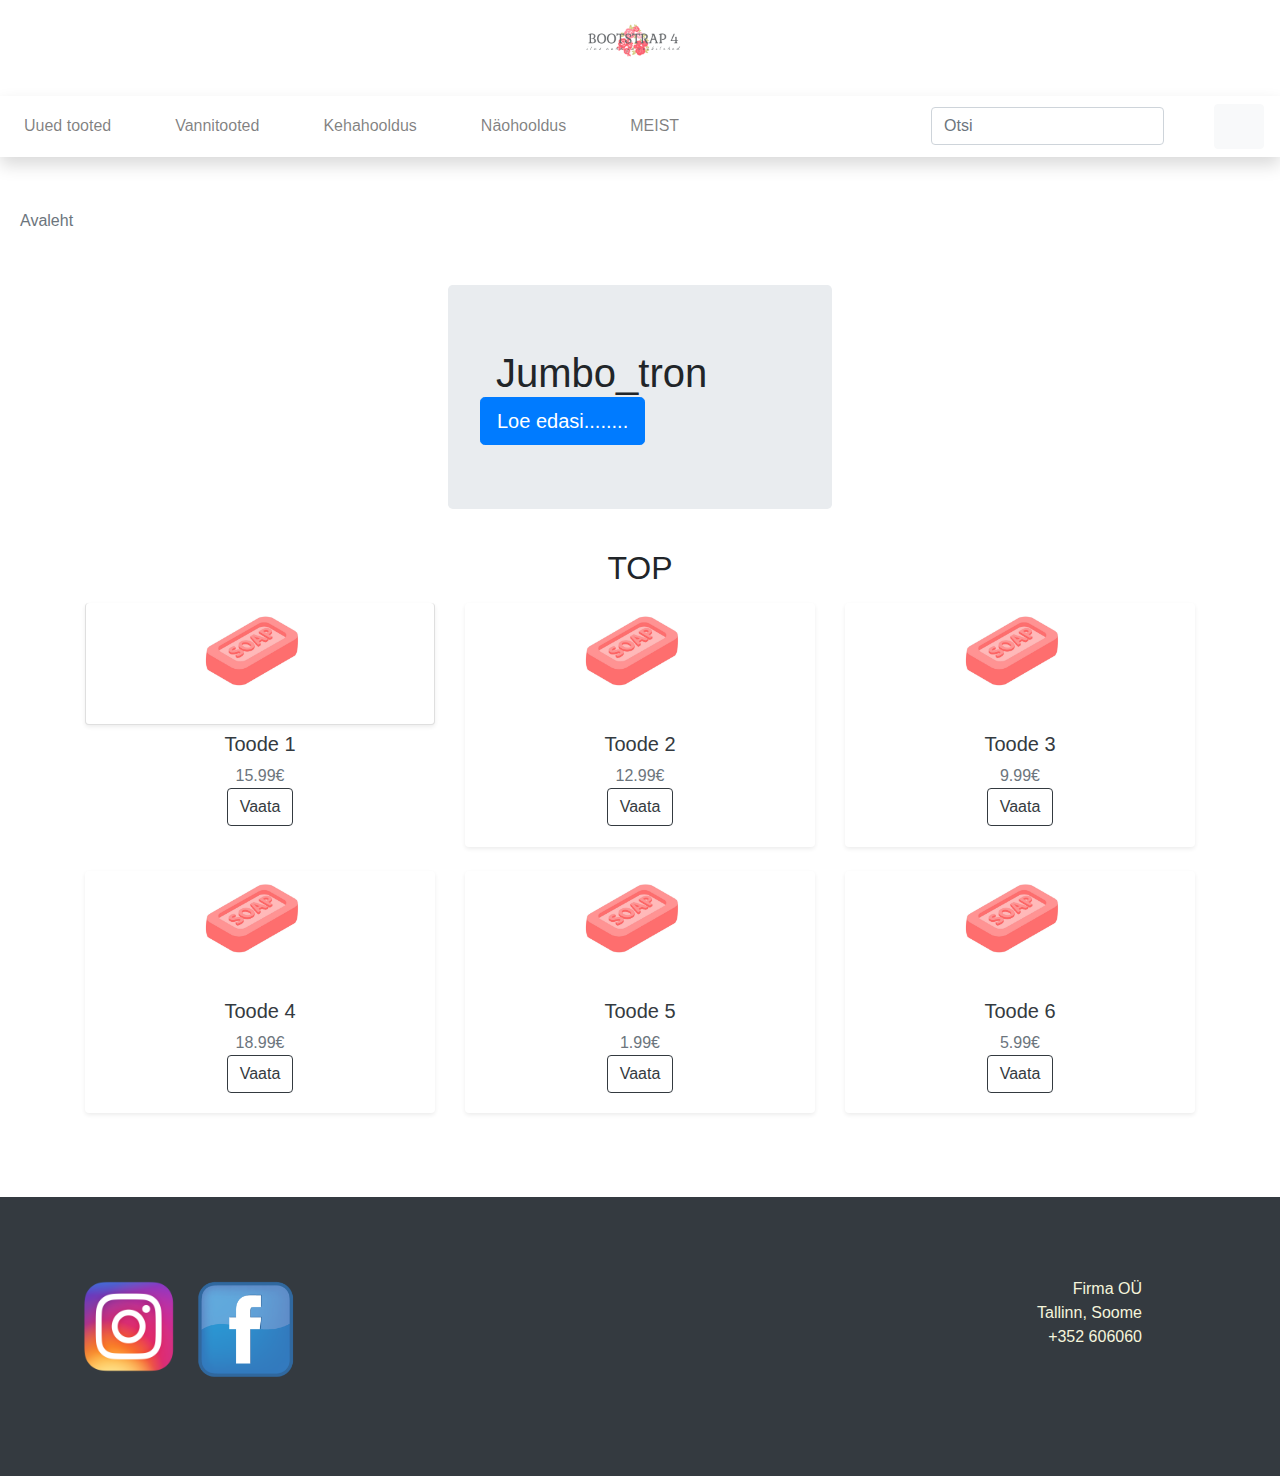
<file: index.html>
<!doctype html>
<html lang="ee">
    <head>
        <meta charset="utf-8">
        <meta http-equiv="X-UA-Compatible" content="IE=edge">
        <meta name="viewport" content="width=device-width, initial-scale=1, shrink-to-fit=no">
        <meta name="description" content=""> 
        <meta name="author" content="">
        <title>Avaleht</title>
        <!-- Bootstrap CSS -->
        <link rel="stylesheet" href="https://stackpath.bootstrapcdn.com/bootstrap/4.3.1/css/bootstrap.min.css" integrity="sha384-ggOyR0iXCbMQv3Xipma34MD+dH/1fQ784/j6cY/iJTQUOhcWr7x9JvoRxT2MZw1T" crossorigin="anonymous"> 
        <!-- minu CSS -->
        <link rel="stylesheet" href="custom.css">
    </head>
    <body>
        <!-- päis --->
        <header class="py-2">
            <div class="container-fluid">
                <div class="row">
                    <div class="col-lg-12 my-3 text-center"><a href="index.html"><img src="logo2.png" width="50%"></a></div>              
                </div>          
            </div>
        </header>
        <!-- navigatsioon -->
        <nav class="navbar navbar-expand-lg navbar-light bg-white shadow">
            <button class="navbar-toggler" type="button" data-toggle="collapse" data-target="#navbarNavDropdown" aria-controls="navbarNavDropdown" aria-expanded="false" aria-label="Toggle navigation">
                <span class="navbar-toggler-icon"></span>
            </button>
            <div class="collapse navbar-collapse" id="navbarNavDropdown">
                <ul class="navbar-nav mr-auto">
                    <li class="nav-item"><a class="nav-link" href="#">Uued tooted</a></li>
                    <li class="nav-item dropdown">
                        <a class="nav-link" href="#" id="navbarDropdownMenuLink" data-toggle="dropdown" aria-haspopup="true" aria-expanded="false">Vannitooted</a> 
                        <div class="dropdown-menu" aria-labelledby="navbarDropdownMenuLink"> 
                            <a class="dropdown-item" href="#">Vannisoolad</a> 
                            <a class="dropdown-item" href="#">Vannipiimad</a> 
                            <a class="dropdown-item" href="#">Vannipommid</a>
                            <a class="dropdown-item" href="list.html">Seebid ja du&scaron;igeelid</a>
                        
                        </div> 
                    </li> 
                    <li class="nav-item dropdown"> 
                        <a class="nav-link" href="#" id="navbarDropdownMenuLink" data-toggle="dropdown" aria-haspopup="true" aria-expanded="false">Kehahooldus</a> 
                        <div class="dropdown-menu" aria-labelledby="navbarDropdownMenuLink"> 
                            <a class="dropdown-item" href="#">Kehakreemid</a> 
                            <a class="dropdown-item" href="#">Keha&otilde;lid</a> 
                            <a class="dropdown-item" href="#">Kehakoorijad</a> 
                            <a class="dropdown-item" href="#">Deodorandid</a> 
                            <a class="dropdown-item" href="#">K&auml;te ja jalgade hooldus</a>  
                        </div> 
                    </li> 
                    <li class="nav-item dropdown"> 
                        <a class="nav-link" href="#" id="navbarDropdownMenuLink" data-toggle="dropdown" aria-haspopup="true" aria-expanded="false">N&auml;ohooldus</a> 
                        <div class="dropdown-menu" aria-labelledby="navbarDropdownMenuLink"> 
                            <a class="dropdown-item" href="#">Puhastus ja toniseerimine</a> 
                            <a class="dropdown-item" href="#">Niisutus ja toitmine</a> 
                            <a class="dropdown-item" href="#">Koorijad ja maskid</a> 
                        </div> 
                    </li> 
                    <li class="nav-item" ><a class="nav-link" href="meist.html">MEIST</a></li>
                </ul>
                <!-- search -->
                <form class="form-inline my-2 my-lg-0">
                    <input class="form-control mr-sm-2" type="search" placeholder="Otsi" aria-label="Search">
                    <button class="btn btn-outline-white my-10 my-sm-10" type="submit"><svg class="lnr lnr-magnifier"><use xlink:href="#lnr-magnifier"></use></svg></button>
                </form>
            </div>
            <!-- cart -->
            <!--
            <svg class="lnr mt-auto mr-3 my-3 lnr-cart"><use xlink:href="#lnr-cart"></use></svg>
            -->
            <button class="btn btn-light my-2 my-sm-0" type="submit"><svg class="lnr lnr-cart"><use xlink:href="#lnr-cart"></use></svg></button>
        </nav> 
        <!-- breadcrumb -->
        <section>
            <nav aria-label="breadcrumb">
                <ol class="breadcrumb bg-white my-1 ml-1">
                    <!-- это иконка с домиком, но у меня не получилось её выровнять нормально
                    <li class="breadcrumb-item active" aria-current="page"><button class="btn btn-link btn-lg my-2 my-sm-0" type="submit"><svg class="lnr lnr-home"><use xlink:href="#lnr-home"></use></svg></button></li>
                    -->
                    <li class="breadcrumb-item bg-white active" aria-current="page">Avaleht</li>
                </ol>
            </nav>  
        </section>
        <!-- jumbotron --->
        <!-- TODO! --->
        <section>
        <div class="jumbotron">
            
  <h1>Jumbo_tron</h1>
    <a class="btn btn-primary btn-lg" href="#" role="button">Loe edasi........</a>
</div>
            </section>
        <!-- tooted --->
        <section>
            <div class="container">
                <h2 class="h mb-3">TOP</h2>
                <div class="row"> 
                    <div class="col-md-4 mb-4"> 
                        <div class="card shadow-sm border-top-0 h-50 text-center"><a href="#"><img src="soap.png" alt="" class="card-img-top"></a> 
                            <div class="card-body"> 
                                <h5> <a href="#" class="text-dark">Toode 1</a></h5>
                                <p class="text-muted card-text"> 15.99&#8364;</p> 
                                <a role="button" href="#" class="btn btn-outline-dark">Vaata</a>
                            </div> 
                        </div> 
                    </div> 
                    <div class="col-md-4 mb-4"> 
                        <div class="card shadow-sm border-0 h-100 text-center"><a href="#"><img src="soap.png" alt="" class="card-img-top"></a> 
                            <div class="card-body"> 
                                <h5> <a href="#" class="text-dark">Toode 2</a></h5>
                                <p class="text-muted card-text"> 12.99&#8364;</p> 
                                <a role="button" href="#" class="btn btn-outline-dark">Vaata</a>
                            </div> 
                        </div> 
                    </div> 
                    <div class="col-md-4 mb-4"> 
                        <div class="card shadow-sm border-0 h-100 text-center"><a href="#"><img src="soap.png" alt="" class="card-img-top"></a> 
                            <div class="card-body"> 
                                <h5> <a href="#" class="text-dark">Toode 3</a></h5>
                                <p class="text-muted card-text"> 9.99&#8364;</p> 
                                <a role="button" href="#" class="btn btn-outline-dark">Vaata</a>
                            </div> 
                        </div> 
                    </div> 
                    <div class="col-md-4 mb-4"> 
                        <div class="card shadow-sm border-0 h-100 text-center"><a href="#"><img src="soap.png" alt="" class="card-img-top"></a> 
                            <div class="card-body"> 
                                <h5> <a href="#" class="text-dark">Toode 4</a></h5>
                                <p class="text-muted card-text"> 18.99&#8364;</p> 
                                <a role="button" href="#" class="btn btn-outline-dark">Vaata</a>
                            </div> 
                        </div> 
                    </div> 
                    <div class="col-md-4 mb-4"> 
                        <div class="card shadow-sm border-0 h-100 text-center"><a href="#"><img src="soap.png" alt="" class="card-img-top"></a> 
                            <div class="card-body"> 
                                <h5> <a href="#" class="text-dark">Toode 5</a></h5>
                                <p class="text-muted card-text"> 1.99&#8364;</p> 
                                <a role="button" href="#" class="btn btn-outline-dark">Vaata</a>
                            </div> 
                        </div> 
                    </div>
                    <div class="col-md-4 mb-4"> 
                        <div class="card shadow-sm border-0 h-100 text-center"><a href="#"><img src="soap.png" alt="" class="card-img-top"></a> 
                            <div class="card-body"> 
                                <h5> <a href="#" class="text-dark">Toode 6</a></h5>
                                <p class="text-muted card-text"> 5.99&#8364;</p> 
                                <a role="button" href="#" class="btn btn-outline-dark">Vaata</a>
                            </div> 
                        </div> 
                    </div> 
                </div>
            </div>
        </section>   
        <!-- jalus --->
    <footer class="bg-dark">
            <div class="container-fluid">
                <div class="row">
                    <!-- TODO! --->
                    
                    <a href="#"><img src="img/instagram-32.png" alt="instagram" /></a>
                <a href="#"><img src="img/facebook-3-32.png" alt="facebook" /></a>
                    
                    
                    <div class="col text-right"><p style="color:beige" >Firma OÜ<br>
                    Tallinn, Soome<br>
                    +352 606060</p><br></div>
                </div>
            </div>
        </footer>       
        <!-- jQuery, Popper.js, Bootstrap JS -->
        <script src="https://code.jquery.com/jquery-3.3.1.slim.min.js" integrity="sha384-q8i/X+965DzO0rT7abK41JStQIAqVgRVzpbzo5smXKp4YfRvH+8abtTE1Pi6jizo" crossorigin="anonymous"></script>
        <script src="https://cdnjs.cloudflare.com/ajax/libs/popper.js/1.14.7/umd/popper.min.js" integrity="sha384-UO2eT0CpHqdSJQ6hJty5KVphtPhzWj9WO1clHTMGa3JDZwrnQq4sF86dIHNDz0W1" crossorigin="anonymous"></script>
        <script src="https://stackpath.bootstrapcdn.com/bootstrap/4.3.1/js/bootstrap.min.js" integrity="sha384-JjSmVgyd0p3pXB1rRibZUAYoIIy6OrQ6VrjIEaFf/nJGzIxFDsf4x0xIM+B07jRM" crossorigin="anonymous"></script>
        <script src="https://cdn.linearicons.com/free/1.0.0/svgembedder.min.js"></script>
  </body>
</html>
</file>
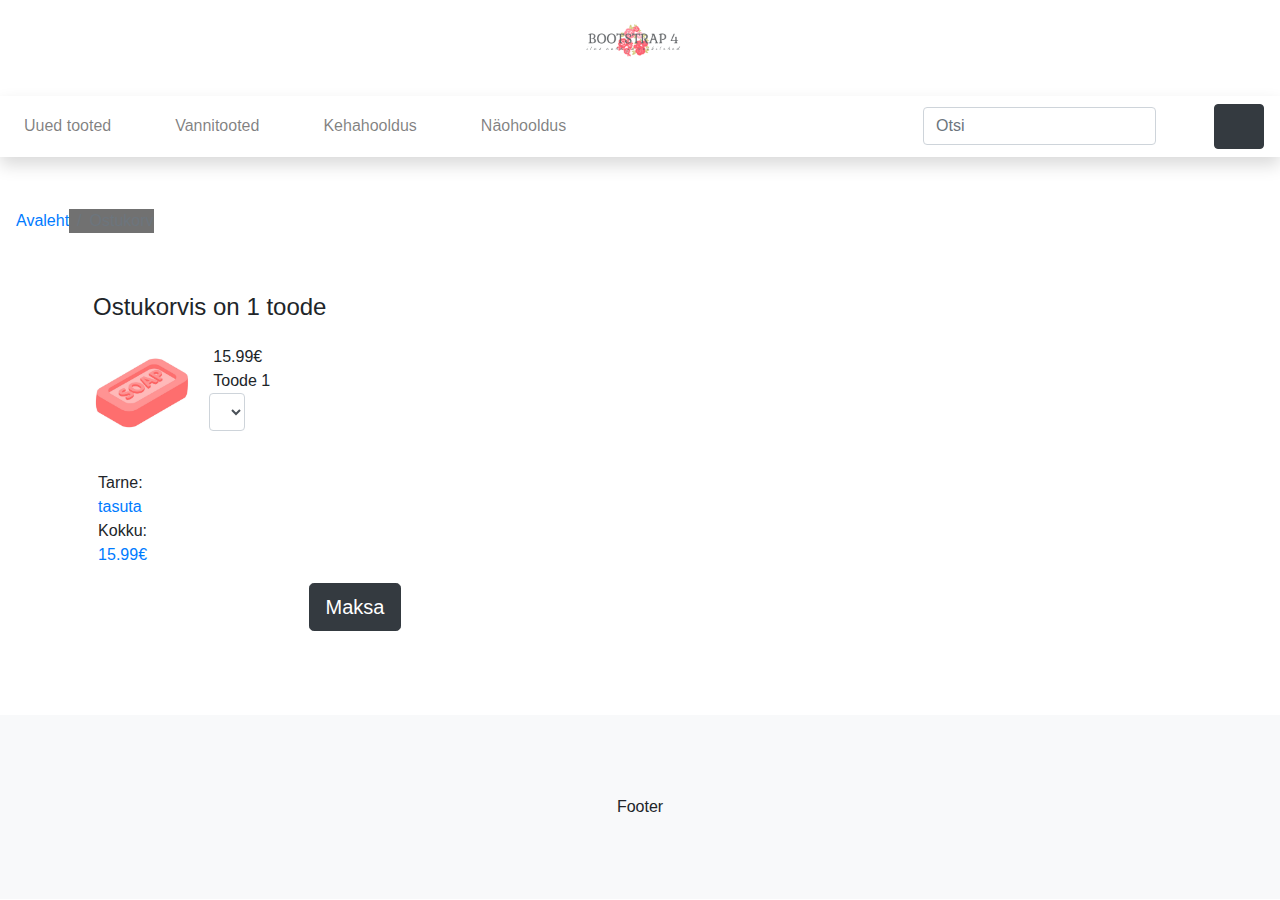
<file: cart.html>
<!doctype html>
<html lang="ee">
    <head>
        <meta charset="utf-8">
        <meta http-equiv="X-UA-Compatible" content="IE=edge">
        <meta name="viewport" content="width=device-width, initial-scale=1, shrink-to-fit=no">
        <meta name="description" content=""> 
        <meta name="author" content="">
        <title>Ostukorv</title>
        <!-- Bootstrap CSS -->
        <link rel="stylesheet" href="https://stackpath.bootstrapcdn.com/bootstrap/4.3.1/css/bootstrap.min.css" integrity="sha384-ggOyR0iXCbMQv3Xipma34MD+dH/1fQ784/j6cY/iJTQUOhcWr7x9JvoRxT2MZw1T" crossorigin="anonymous"> 
        <!-- minu CSS -->
        <link rel="stylesheet" href="custom.css">
    </head>
    <body>
        <!-- päis -->
        <header class="py-2">
            <div class="container-fluid">
                <div class="row">
                    <div class="col-lg-12 my-3 text-center"><img src="logo2.png" width="50%"></div>              
                </div>          
            </div>
        </header>
        <!-- navigatsioon -->
        <nav class="navbar navbar-expand-lg navbar-light bg-white shadow">
            <button class="navbar-toggler" type="button" data-toggle="collapse" data-target="#navbarNavDropdown" aria-controls="navbarNavDropdown" aria-expanded="false" aria-label="Toggle navigation">
                <span class="navbar-toggler-icon"></span>
            </button>
            <div class="collapse navbar-collapse" id="navbarNavDropdown">
                <ul class="navbar-nav mr-auto">
                    <li class="nav-item"><a class="nav-link" href="#">Uued tooted</a></li>
                    <li class="nav-item dropdown">
                        <a class="nav-link" href="#" id="navbarDropdownMenuLink" data-toggle="dropdown" aria-haspopup="true" aria-expanded="false">Vannitooted</a> 
                        <div class="dropdown-menu" aria-labelledby="navbarDropdownMenuLink"> 
                            <a class="dropdown-item" href="#">Vannisoolad</a> 
                            <a class="dropdown-item" href="#">Vannipiimad</a> 
                            <a class="dropdown-item" href="#">Vannipommid</a>
                            <a class="dropdown-item" href="list.html">Seebid ja du&scaron;igeelid</a>
                        </div> 
                    </li> 
                    <li class="nav-item dropdown"> 
                        <a class="nav-link" href="#" id="navbarDropdownMenuLink" data-toggle="dropdown" aria-haspopup="true" aria-expanded="false">Kehahooldus</a> 
                        <div class="dropdown-menu" aria-labelledby="navbarDropdownMenuLink"> 
                            <a class="dropdown-item" href="#">Kehakreemid</a> 
                            <a class="dropdown-item" href="#">Keha&otilde;lid</a> 
                            <a class="dropdown-item" href="#">Kehakoorijad</a> 
                            <a class="dropdown-item" href="#">Deodorandid</a> 
                            <a class="dropdown-item" href="#">K&auml;te ja jalgade hooldus</a>  
                        </div> 
                    </li> 
                    <li class="nav-item dropdown"> 
                        <a class="nav-link" href="#" id="navbarDropdownMenuLink" data-toggle="dropdown" aria-haspopup="true" aria-expanded="false">N&auml;ohooldus</a> 
                        <div class="dropdown-menu" aria-labelledby="navbarDropdownMenuLink"> 
                            <a class="dropdown-item" href="#">Puhastus ja toniseerimine</a> 
                            <a class="dropdown-item" href="#">Niisutus ja toitmine</a> 
                            <a class="dropdown-item" href="#">Koorijad ja maskid</a> 
                        </div> 
                    </li> 
                </ul>
                <!-- search -->
                <form class="form-inline m-2 my-lg-0">
                    <input class="form-control mr-sm-2" type="search" placeholder="Otsi" aria-label="Search">
                    <button class="btn btn-outline-white my-2 my-sm-0" type="submit"><svg class="lnr lnr-magnifier"><use xlink:href="#lnr-magnifier"></use></svg></button>
                </form>
            </div>
            <!-- cart -->
            <a href="cart.html"><button class="btn btn-dark my-2 my-sm-0" type="submit"><svg class="lnr lnr-cart"><use xlink:href="#lnr-cart"></use></svg></button></a>
        </nav> 
        <section>
            <!-- breadcrumb -->
            <nav aria-label="breadcrumb" >
                <ol class="breadcrumb bg-white my-2">
                    <li class="breadcrumb-item"><a href="index.html">Avaleht</a></li>
                    <li class="breadcrumb-item active">Ostukorv</li>
                </ol>
            </nav>
        </section>
        <!-- ostukorv -->
        <section>
            <div class="container">
                <div class="row">
                    <div class="col-lg-6 d-flex align-items-start flex-column">
                        <div class="mb-auto p-2"><h4>Ostukorvis on 1 toode</h4></div>    
                        <div class="mb-auto p-2 row">
                            <div class="col-lg-6">
                                <img src="soap.png" width="100%">
                            </div>
                            <div class="col-lg-6">
                                <p>15.99&#8364;</p>
                                <p>Toode 1</p>
                                    <select class="form-control col-lg-5 form-sm" id="kogus">
                                        <option>0</option>
                                        <option selected="selected">1</option>
                                        <option>2</option>
                                        <option>3</option>
                                    </select>
                                <br/>
                            </div>            
                        </div>
                        <div class="p-2">
                            <p>Tarne: <span class="text-primary">tasuta</span></p>
                            <p>Kokku: <span class="text-primary">15.99&#8364;</span></p>
                        </div>
                        <div class="p-2 mx-auto">
                            <a href="kinnitus.html" class="btn btn-dark btn-lg mb-3">Maksa</a>
                        </div>
                    </div>
                    <div class="col-lg-6">
                    <!-- TODO! --->
                    </div>           
                </div>   
            </div>
        </section>
        <!-- jalus -->
        <footer class="bg-light">
            <div class="container-fluid">
                <div class="row">
                    <!-- TODO! -->
                    <div class="col-lg-12 text-center"><p>Footer</p></div>
                </div>
            </div>
        </footer>       
        <!-- jQuery, Popper.js, Bootstrap JS -->
        <script src="https://code.jquery.com/jquery-3.3.1.slim.min.js" integrity="sha384-q8i/X+965DzO0rT7abK41JStQIAqVgRVzpbzo5smXKp4YfRvH+8abtTE1Pi6jizo" crossorigin="anonymous"></script>
        <script src="https://cdnjs.cloudflare.com/ajax/libs/popper.js/1.14.7/umd/popper.min.js" integrity="sha384-UO2eT0CpHqdSJQ6hJty5KVphtPhzWj9WO1clHTMGa3JDZwrnQq4sF86dIHNDz0W1" crossorigin="anonymous"></script>
        <script src="https://stackpath.bootstrapcdn.com/bootstrap/4.3.1/js/bootstrap.min.js" integrity="sha384-JjSmVgyd0p3pXB1rRibZUAYoIIy6OrQ6VrjIEaFf/nJGzIxFDsf4x0xIM+B07jRM" crossorigin="anonymous"></script>
        <script src="https://cdn.linearicons.com/free/1.0.0/svgembedder.min.js"></script>
    </body>
</html>
</file>
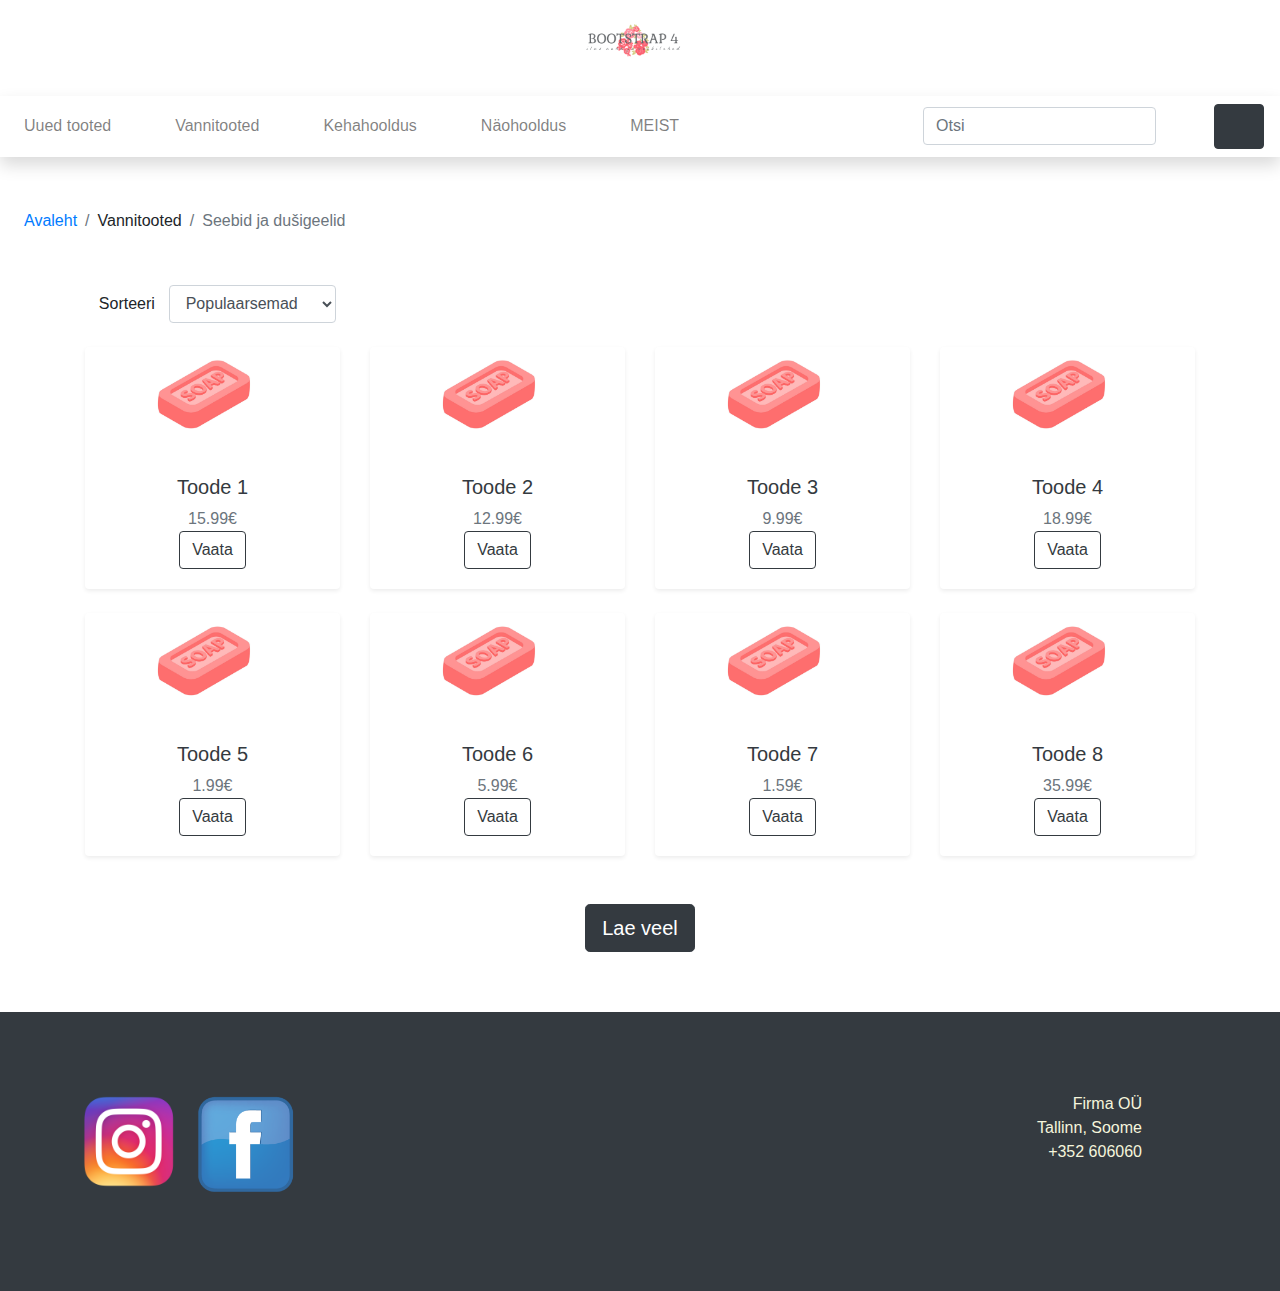
<file: list.html>
<!doctype html>
<html lang="ee">
    <head>
        <meta charset="utf-8">
        <meta http-equiv="X-UA-Compatible" content="IE=edge">
        <meta name="viewport" content="width=device-width, initial-scale=1, shrink-to-fit=no">
        <meta name="description" content=""> 
        <meta name="author" content="">
        <title>Vannitooted // Seebid ja du&scaron;igeelid</title>
        <!-- Bootstrap CSS --->
        <link rel="stylesheet" href="https://stackpath.bootstrapcdn.com/bootstrap/4.3.1/css/bootstrap.min.css" integrity="sha384-ggOyR0iXCbMQv3Xipma34MD+dH/1fQ784/j6cY/iJTQUOhcWr7x9JvoRxT2MZw1T" crossorigin="anonymous"> 
        <!-- minu CSS --->
        <link rel="stylesheet" href="custom.css">
    </head>
    <body>
        <!-- päis --->
        <header class="py-2">
            <div class="container-fluid">
                <div class="row">
                    <div class="col my-3 text-center"><a href="index.html"><img src="logo2.png" width="50%"></a></div>              
                </div>          
            </div>
        </header>
        <!-- navigatsioon -->
        <nav class="navbar navbar-expand-lg navbar-light bg-white shadow">
            <button class="navbar-toggler" type="button" data-toggle="collapse" data-target="#navbarNavDropdown" aria-controls="navbarNavDropdown" aria-expanded="false" aria-label="Toggle navigation">
                <span class="navbar-toggler-icon"></span>
            </button>
            <div class="collapse navbar-collapse" id="navbarNavDropdown">
                <ul class="navbar-nav mr-auto">
                    <li class="nav-item"><a class="nav-link" href="#">Uued tooted</a></li>
                    <li class="nav-item dropdown">
                        <a class="nav-link" href="#" id="navbarDropdownMenuLink" data-toggle="dropdown" aria-haspopup="true" aria-expanded="false">Vannitooted</a> 
                        <div class="dropdown-menu" aria-labelledby="navbarDropdownMenuLink"> 
                            <a class="dropdown-item" href="#">Vannisoolad</a> 
                            <a class="dropdown-item" href="#">Vannipiimad</a> 
                            <a class="dropdown-item" href="#">Vannipommid</a>
                            <a class="dropdown-item active" href="list.html">Seebid ja du&scaron;igeelid</a>
                    
                        </div> 
                    </li> 
                    <li class="nav-item dropdown"> 
                        <a class="nav-link" href="#" id="navbarDropdownMenuLink" data-toggle="dropdown" aria-haspopup="true" aria-expanded="false">Kehahooldus</a> 
                        <div class="dropdown-menu" aria-labelledby="navbarDropdownMenuLink"> 
                            <a class="dropdown-item" href="#">Kehakreemid</a> 
                            <a class="dropdown-item" href="#">Keha&otilde;lid</a> 
                            <a class="dropdown-item" href="#">Kehakoorijad</a> 
                            <a class="dropdown-item" href="#">Deodorandid</a> 
                            <a class="dropdown-item" href="#">K&auml;te ja jalgade hooldus</a>  
                        </div> 
                    </li> 
                    <li class="nav-item dropdown"> 
                        <a class="nav-link" href="#" id="navbarDropdownMenuLink" data-toggle="dropdown" aria-haspopup="true" aria-expanded="false">N&auml;ohooldus</a> 
                        <div class="dropdown-menu" aria-labelledby="navbarDropdownMenuLink"> 
                            <a class="dropdown-item" href="#">Puhastus ja toniseerimine</a> 
                            <a class="dropdown-item" href="#">Niisutus ja toitmine</a> 
                            <a class="dropdown-item" href="#">Koorijad ja maskid</a> 
                        </div> 
                    </li> 
                    <li class="nav-item" ><a class="nav-link" href="meist.html">MEIST</a></li>
                </ul>
                <!-- search --->
                <form class="form-inline m-2 my-lg-0">
                    <input class="form-control mr-sm-2" type="search" placeholder="Otsi" aria-label="Search">
                    <button class="btn btn-outline-white my-2 my-sm-0" type="submit"><svg class="lnr lnr-magnifier"><use xlink:href="#lnr-magnifier"></use></svg></button>
                </form>
            </div>
            <!-- cart --->
            <button class="btn btn-dark my-2 my-sm-0" type="submit"><svg class="lnr lnr-cart"><use xlink:href="#lnr-cart"></use></svg></button>
        </nav> 
        <section>
            <!-- breadcrumb --->
            <nav aria-label="breadcrumb" >
                <ol class="breadcrumb bg-white ml-2">
                    <li class="breadcrumb-item"><a href="index.html">Avaleht</a></li>
                    <li class="breadcrumb-item">Vannitooted</li>
                    <li class="breadcrumb-item active bg-white"  aria-current="page">Seebid ja du&scaron;igeelid</li>
                </ol>
            </nav> 
        </section>
        <!-- tooted --->
        <section>
            <div class="container">
                <form class="form-inline mb-4">
                    <div class="form-group">
                        <label for="sort" class="control-label col-lg-4">Sorteeri</label>
                        <select class="form-control col-lg-8" id="sort">
                            <option>Populaarsemad</option>
                            <option>Odavamad enne</option>
                            <option>Kallimad enne</option>
                        </select>
                    </div>
                </form>    
                <div class="row"> 
                    <div class="col-md-3 mb-4"> 
                        <div class="card shadow-sm border-0 h-100 text-center"><a href="#"><img src="soap.png" alt="" class="card-img-top"></a> 
                            <div class="card-body"> 
                                <h5> <a href="#" class="text-dark">Toode 1</a></h5>
                                <p class="text-muted card-text"> 15.99&#8364;</p> 
                                <a role="button" href="toode.html" class="btn btn-outline-dark">Vaata</a>
                            </div> 
                        </div> 
                    </div> 
                    <div class="col-md-3 mb-4"> 
                        <div class="card shadow-sm border-0 h-100 text-center"><a href="#"><img src="soap.png" alt="" class="card-img-top"></a> 
                            <div class="card-body"> 
                                <h5> <a href="#" class="text-dark">Toode 2</a></h5>
                                <p class="text-muted card-text"> 12.99&#8364;</p> 
                                <a role="button" href="#" class="btn btn-outline-dark">Vaata</a>
                            </div> 
                        </div> 
                    </div> 
                    <div class="col-md-3 mb-4"> 
                        <div class="card shadow-sm border-0 h-100 text-center"><a href="#"><img src="soap.png" alt="" class="card-img-top"></a> 
                            <div class="card-body"> 
                                <h5> <a href="#" class="text-dark">Toode 3</a></h5>
                                <p class="text-muted card-text"> 9.99&#8364;</p> 
                                <a role="button" href="#" class="btn btn-outline-dark">Vaata</a>
                            </div> 
                        </div> 
                    </div> 
                    <div class="col-md-3 mb-4"> 
                        <div class="card shadow-sm border-0 h-100 text-center"><a href="#"><img src="soap.png" alt="" class="card-img-top"></a> 
                            <div class="card-body"> 
                                <h5> <a href="#" class="text-dark">Toode 4</a></h5>
                                <p class="text-muted card-text"> 18.99&#8364;</p> 
                                <a role="button" href="#" class="btn btn-outline-dark">Vaata</a>
                            </div> 
                        </div> 
                    </div> 
                    <div class="col-md-3 mb-4"> 
                        <div class="card shadow-sm border-0 h-100 text-center"><a href="#"><img src="soap.png" alt="" class="card-img-top"></a> 
                            <div class="card-body"> 
                                <h5> <a href="#" class="text-dark">Toode 5</a></h5>
                                <p class="text-muted card-text"> 1.99&#8364;</p> 
                                <a role="button" href="#" class="btn btn-outline-dark">Vaata</a>
                            </div> 
                        </div> 
                    </div>
                    <div class="col-md-3 mb-4"> 
                        <div class="card shadow-sm border-0 h-100 text-center"><a href="#"><img src="soap.png" alt="" class="card-img-top"></a> 
                            <div class="card-body"> 
                                <h5> <a href="#" class="text-dark">Toode 6</a></h5>
                                <p class="text-muted card-text"> 5.99&#8364;</p> 
                                <a role="button" href="#" class="btn btn-outline-dark">Vaata</a>
                            </div> 
                        </div> 
                    </div>
                    <div class="col-md-3 mb-4"> 
                        <div class="card shadow-sm border-0 h-100 text-center"><a href="#"><img src="soap.png" alt="" class="card-img-top"></a> 
                            <div class="card-body"> 
                                <h5> <a href="#" class="text-dark">Toode 7</a></h5>
                                <p class="text-muted card-text"> 1.59&#8364;</p> 
                                <a role="button" href="#" class="btn btn-outline-dark">Vaata</a>
                            </div> 
                        </div> 
                    </div>
                    <div class="col-md-3 mb-4"> 
                        <div class="card shadow-sm border-0 h-100 text-center"><a href="#"><img src="soap.png" alt="" class="card-img-top"></a> 
                            <div class="card-body"> 
                                <h5> <a href="#" class="text-dark">Toode 8</a></h5>
                                <p class="text-muted card-text"> 35.99&#8364;</p> 
                                <a role="button" href="#" class="btn btn-outline-dark">Vaata</a>
                            </div> 
                        </div> 
                    </div>
                </div>
                <div class="text-center my-4">
                    <button type="button" class="btn btn-dark btn-lg">Lae veel</button>
                </div>
            </div>
        </section>
        <!-- jalus --->
        <footer class="bg-dark">
            <div class="container-fluid">
                <div class="row">
                    <!-- TODO! --->
                    
                    <a href="#"><img src="img/instagram-32.png" alt="instagram" /></a>
                <a href="#"><img src="img/facebook-3-32.png" alt="facebook" /></a>
                    
                    
                    <div class="col text-right"><p style="color:beige" >Firma OÜ<br>
                    Tallinn, Soome<br>
                    +352 606060</p><br></div>
                </div>
            </div>
        </footer>           
        <!-- jQuery, Popper.js, Bootstrap JS -->
        <script src="https://code.jquery.com/jquery-3.3.1.slim.min.js" integrity="sha384-q8i/X+965DzO0rT7abK41JStQIAqVgRVzpbzo5smXKp4YfRvH+8abtTE1Pi6jizo" crossorigin="anonymous"></script>
        <script src="https://cdnjs.cloudflare.com/ajax/libs/popper.js/1.14.7/umd/popper.min.js" integrity="sha384-UO2eT0CpHqdSJQ6hJty5KVphtPhzWj9WO1clHTMGa3JDZwrnQq4sF86dIHNDz0W1" crossorigin="anonymous"></script>
        <script src="https://stackpath.bootstrapcdn.com/bootstrap/4.3.1/js/bootstrap.min.js" integrity="sha384-JjSmVgyd0p3pXB1rRibZUAYoIIy6OrQ6VrjIEaFf/nJGzIxFDsf4x0xIM+B07jRM" crossorigin="anonymous"></script>
        <script src="https://cdn.linearicons.com/free/1.0.0/svgembedder.min.js"></script>
    </body>
</html>
</file>
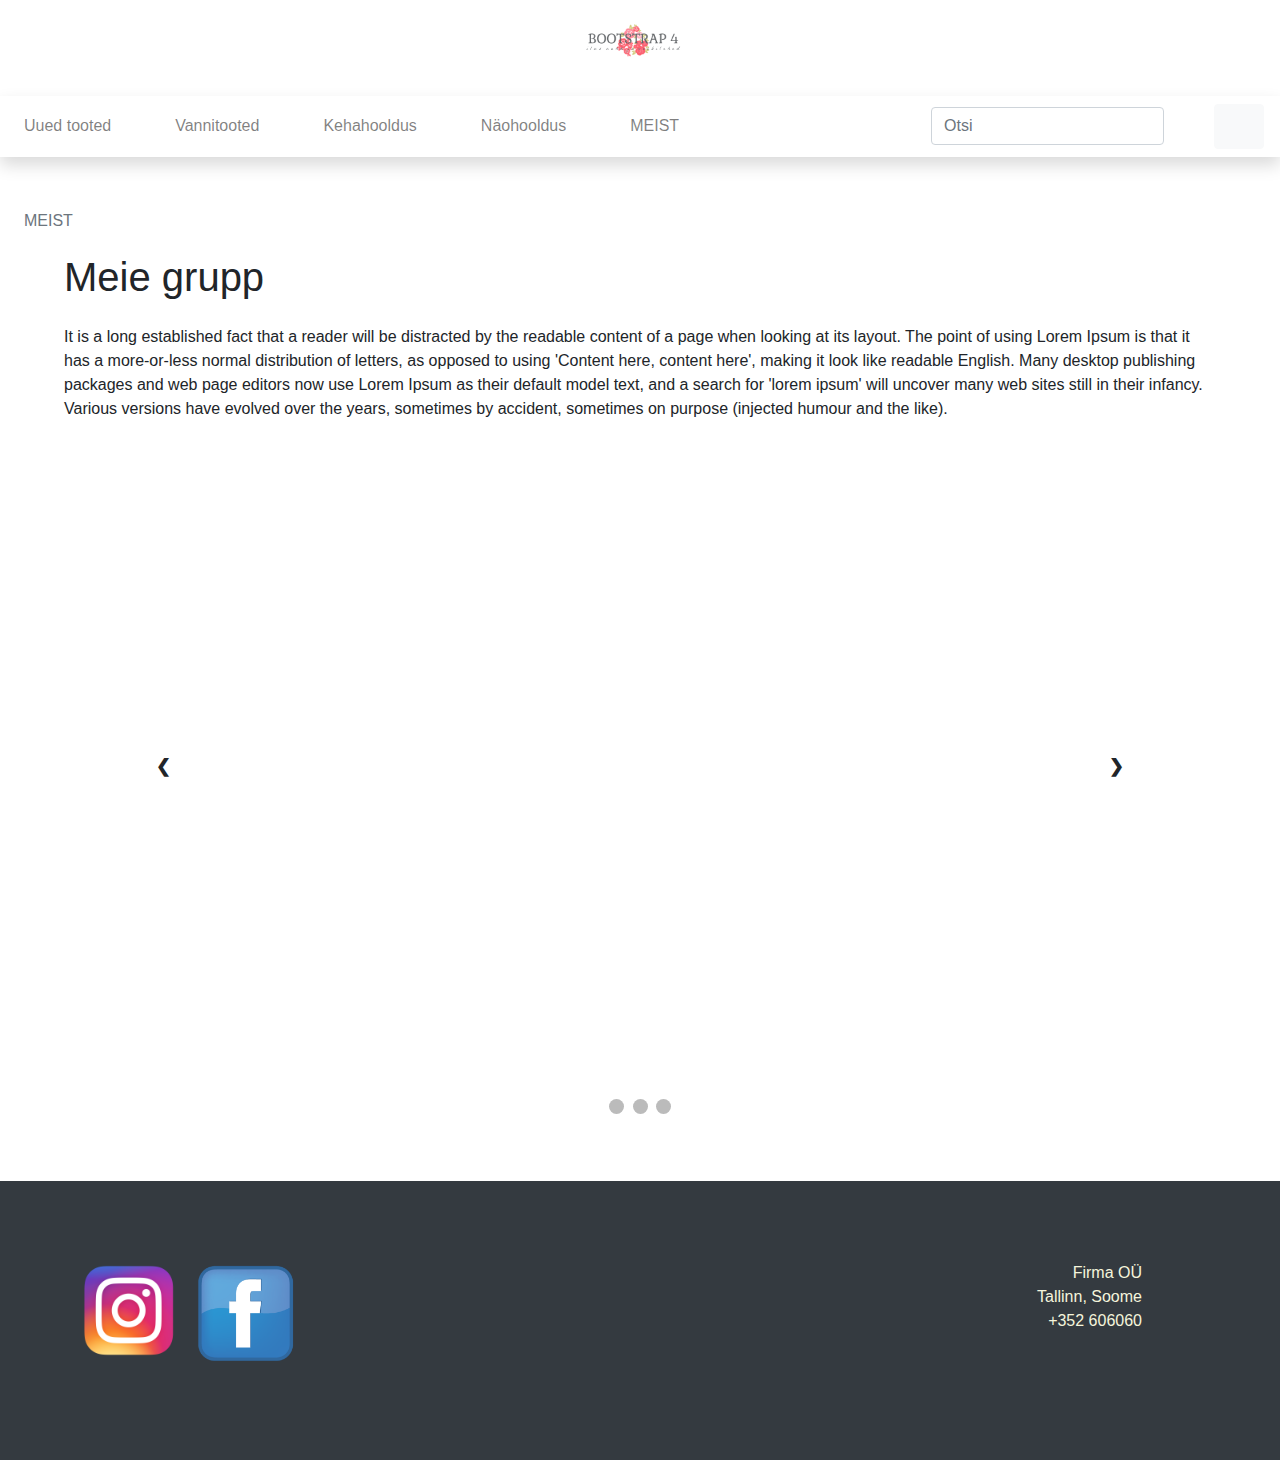
<file: meist.html>
<!doctype html>
<html lang="ee">
    <head>
        <meta charset="utf-8">
        <meta http-equiv="X-UA-Compatible" content="IE=edge">
        <meta name="viewport" content="width=device-width, initial-scale=1, shrink-to-fit=no">
        <meta name="description" content=""> 
        <meta name="author" content="">
        <title> Meist</title>
        <!-- Bootstrap CSS -->
        <link rel="stylesheet" href="https://stackpath.bootstrapcdn.com/bootstrap/4.3.1/css/bootstrap.min.css" integrity="sha384-ggOyR0iXCbMQv3Xipma34MD+dH/1fQ784/j6cY/iJTQUOhcWr7x9JvoRxT2MZw1T" crossorigin="anonymous"> 
        <!-- minu CSS -->
        <link rel="stylesheet" href="custom.css">
    </head>
    <body>
        <!-- päis --->
        <header class="py-2">
            <div class="container-fluid">
                <div class="row">
                    <div class="col-lg-12 my-3 text-center"><a href="index.html"><img src="logo2.png" width="50%"></a></div>              
                </div>          
            </div>
        </header>
        <!-- navigatsioon -->
        <nav class="navbar navbar-expand-lg navbar-light bg-white shadow">
            <button class="navbar-toggler" type="button" data-toggle="collapse" data-target="#navbarNavDropdown" aria-controls="navbarNavDropdown" aria-expanded="false" aria-label="Toggle navigation">
                <span class="navbar-toggler-icon"></span>
            </button>
            <div class="collapse navbar-collapse" id="navbarNavDropdown">
                <ul class="navbar-nav mr-auto">
                    <li class="nav-item"><a class="nav-link" href="#">Uued tooted</a></li>
                    <li class="nav-item dropdown">
                        <a class="nav-link" href="#" id="navbarDropdownMenuLink" data-toggle="dropdown" aria-haspopup="true" aria-expanded="false">Vannitooted</a> 
                        <div class="dropdown-menu" aria-labelledby="navbarDropdownMenuLink"> 
                            <a class="dropdown-item" href="#">Vannisoolad</a> 
                            <a class="dropdown-item" href="#">Vannipiimad</a> 
                            <a class="dropdown-item" href="#">Vannipommid</a>
                            <a class="dropdown-item" href="list.html">Seebid ja du&scaron;igeelid</a>
                        
                        </div> 
                    </li> 
                    <li class="nav-item dropdown"> 
                        <a class="nav-link" href="#" id="navbarDropdownMenuLink" data-toggle="dropdown" aria-haspopup="true" aria-expanded="false">Kehahooldus</a> 
                        <div class="dropdown-menu" aria-labelledby="navbarDropdownMenuLink"> 
                            <a class="dropdown-item" href="#">Kehakreemid</a> 
                            <a class="dropdown-item" href="#">Keha&otilde;lid</a> 
                            <a class="dropdown-item" href="#">Kehakoorijad</a> 
                            <a class="dropdown-item" href="#">Deodorandid</a> 
                            <a class="dropdown-item" href="#">K&auml;te ja jalgade hooldus</a>  
                        </div> 
                    </li> 
                    <li class="nav-item dropdown"> 
                        <a class="nav-link" href="#" id="navbarDropdownMenuLink" data-toggle="dropdown" aria-haspopup="true" aria-expanded="false">N&auml;ohooldus</a> 
                        <div class="dropdown-menu" aria-labelledby="navbarDropdownMenuLink"> 
                            <a class="dropdown-item" href="#">Puhastus ja toniseerimine</a> 
                            <a class="dropdown-item" href="#">Niisutus ja toitmine</a> 
                            <a class="dropdown-item" href="#">Koorijad ja maskid</a> 
                        </div> 
                    </li> 
                    <li class="nav-item" ><a class="nav-link" href="meist.html">MEIST</a></li>
                </ul>
                <!-- search -->
                <form class="form-inline my-2 my-lg-0">
                    <input class="form-control mr-sm-2" type="search" placeholder="Otsi" aria-label="Search">
                    <button class="btn btn-outline-white my-10 my-sm-10" type="submit"><svg class="lnr lnr-magnifier"><use xlink:href="#lnr-magnifier"></use></svg></button>
                </form>
            </div>
            <!-- cart -->
            <!--
            <svg class="lnr mt-auto mr-3 my-3 lnr-cart"><use xlink:href="#lnr-cart"></use></svg>
            -->
            <button class="btn btn-light my-2 my-sm-0" type="submit"><svg class="lnr lnr-cart"><use xlink:href="#lnr-cart"></use></svg></button>
        </nav> 
        <!-- breadcrumb -->
        <section>
            <nav aria-label="breadcrumb">
                <ol class="breadcrumb bg-white my-2 ml-2">
                    <!-- это иконка с домиком, но у меня не получилось её выровнять нормально
                    <li class="breadcrumb-item active" aria-current="page"><button class="btn btn-link btn-lg my-2 my-sm-0" type="submit"><svg class="lnr lnr-home"><use xlink:href="#lnr-home"></use></svg></button></li>
                    -->
                    <li class="breadcrumb-item active bg-white"  aria-current="page">MEIST</li>
                </ol>
            </nav>  
        </section>
        
        <!--MAIN--->
        <h1>Meie grupp</h1>
        <br>
        <p>It is a long established fact that a reader will be distracted by the readable content of a page when looking at its layout. The point of using Lorem Ipsum is that it has a more-or-less normal distribution of letters, as opposed to using 'Content here, content here', making it look like readable English. Many desktop publishing packages and web page editors now use Lorem Ipsum as their default model text, and a search for 'lorem ipsum' will uncover many web sites still in their infancy. Various versions have evolved over the years, sometimes by accident, sometimes on purpose (injected humour and the like).</p>
        <br>
          
        
        
        <div class="slideshow-container">

  <!-- Full-width images with number and caption text -->
  <div class="mySlides fade">
    <div class="numbertext">1 / 3</div>
    <img src="img/img1.jpg" style="width:60%">
    <div class="text">Caption Text</div>
  </div>

  <div class="mySlides fade">
    <div class="numbertext">2 / 3</div>
    <img src="img/img2.jpg" style="width:60%">
    <div class="text">Caption Two</div>
  </div>

  <div class="mySlides fade">
    <div class="numbertext">3 / 3</div>
    <img src="img/img3.jpg" style="width:60%">
    <div class="text">Caption Three</div>
  </div>

  <!-- Next and previous buttons -->
  <a class="prev" onclick="plusSlides(-1)">&#10094;</a>
  <a class="next" onclick="plusSlides(1)">&#10095;</a>
</div>
<br>

<!-- The dots/circles -->
<div style="text-align:center">
  <span class="dot" onclick="currentSlide(1)"></span>
  <span class="dot" onclick="currentSlide(2)"></span>
  <span class="dot" onclick="currentSlide(3)"></span>
</div>
        
      <script>
    var slideIndex = 1;
showSlides();

function showSlides() {
  var i;
  var slides = document.getElementsByClassName("mySlides");
  for (i = 0; i < slides.length; i++) {
    slides[i].style.display = "none";
  }
  slideIndex++;
  if (slideIndex > slides.length) {slideIndex = 1}
  slides[slideIndex-1].style.display = "block";
  setTimeout(showSlides, 4000); // Change image every 2 seconds
}</script>
        
        <!-- jalus --->
    <footer class="bg-dark">
            <div class="container-fluid">
                <div class="row">
                    <!-- TODO! --->
                    
                    <a href="#"><img src="img/instagram-32.png" alt="instagram" /></a>
                <a href="#"><img src="img/facebook-3-32.png" alt="facebook" /></a>
                    
                    
                    <div class="col text-right"><p style="color:beige" >Firma OÜ<br>
                    Tallinn, Soome<br>
                    +352 606060</p><br></div>
                </div>
            </div>
        </footer>       
        <!-- jQuery, Popper.js, Bootstrap JS -->
        <script src="https://code.jquery.com/jquery-3.3.1.slim.min.js" integrity="sha384-q8i/X+965DzO0rT7abK41JStQIAqVgRVzpbzo5smXKp4YfRvH+8abtTE1Pi6jizo" crossorigin="anonymous"></script>
        <script src="https://cdnjs.cloudflare.com/ajax/libs/popper.js/1.14.7/umd/popper.min.js" integrity="sha384-UO2eT0CpHqdSJQ6hJty5KVphtPhzWj9WO1clHTMGa3JDZwrnQq4sF86dIHNDz0W1" crossorigin="anonymous"></script>
        <script src="https://stackpath.bootstrapcdn.com/bootstrap/4.3.1/js/bootstrap.min.js" integrity="sha384-JjSmVgyd0p3pXB1rRibZUAYoIIy6OrQ6VrjIEaFf/nJGzIxFDsf4x0xIM+B07jRM" crossorigin="anonymous"></script>
        <script src="https://cdn.linearicons.com/free/1.0.0/svgembedder.min.js"></script>
  </body>
</html>
</file>
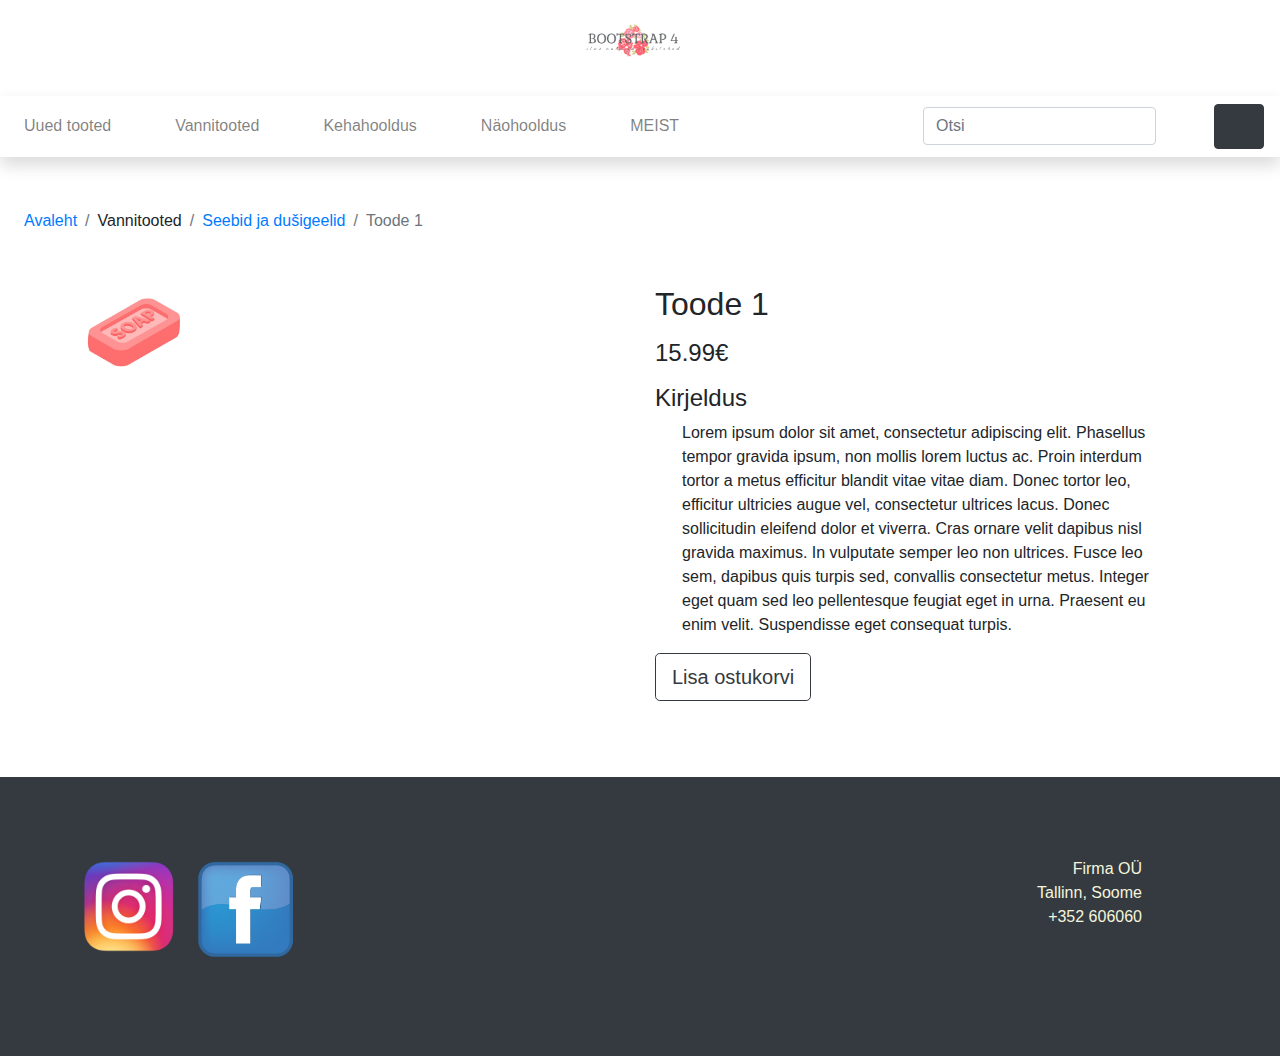
<file: toode.html>
<!doctype html>
<html lang="ee">
    <head>
        <meta charset="utf-8">
        <meta http-equiv="X-UA-Compatible" content="IE=edge">
        <meta name="viewport" content="width=device-width, initial-scale=1, shrink-to-fit=no">
        <meta name="description" content=""> 
        <meta name="author" content="">
        <title>Toode 1</title>
        <!-- Bootstrap CSS --->
        <link rel="stylesheet" href="https://stackpath.bootstrapcdn.com/bootstrap/4.3.1/css/bootstrap.min.css" integrity="sha384-ggOyR0iXCbMQv3Xipma34MD+dH/1fQ784/j6cY/iJTQUOhcWr7x9JvoRxT2MZw1T" crossorigin="anonymous"> 
        <!-- minu CSS --->
        <link rel="stylesheet" href="custom.css">
    </head>
    <body>
        <!-- päis --->
        <header class="py-2">
            <div class="container-fluid">
                <div class="row">
                    <div class="col my-3 text-center"><a href="index.html"><img src="logo2.png" width="50%"></a></div>        
                </div>          
            </div>
        </header>
        <!-- navigatsioon -->
        <nav class="navbar navbar-expand-lg navbar-light bg-white shadow">
            <button class="navbar-toggler" type="button" data-toggle="collapse" data-target="#navbarNavDropdown" aria-controls="navbarNavDropdown" aria-expanded="false" aria-label="Toggle navigation">
                <span class="navbar-toggler-icon"></span>
            </button>
            <div class="collapse navbar-collapse" id="navbarNavDropdown">
                <ul class="navbar-nav mr-auto">
                    <li class="nav-item"><a class="nav-link" href="#">Uued tooted</a></li>
                    <li class="nav-item dropdown">
                        <a class="nav-link" href="#" id="navbarDropdownMenuLink" data-toggle="dropdown" aria-haspopup="true" aria-expanded="false">Vannitooted</a> 
                        <div class="dropdown-menu" aria-labelledby="navbarDropdownMenuLink"> 
                            <a class="dropdown-item" href="#">Vannisoolad</a> 
                            <a class="dropdown-item" href="#">Vannipiimad</a> 
                            <a class="dropdown-item" href="#">Vannipommid</a>
                            <a class="dropdown-item" href="list.html">Seebid ja du&scaron;igeelid</a>
                        
                        </div> 
                    </li> 
                    <li class="nav-item dropdown"> 
                        <a class="nav-link" href="#" id="navbarDropdownMenuLink" data-toggle="dropdown" aria-haspopup="true" aria-expanded="false">Kehahooldus</a> 
                        <div class="dropdown-menu" aria-labelledby="navbarDropdownMenuLink"> 
                            <a class="dropdown-item" href="#">Kehakreemid</a> 
                            <a class="dropdown-item" href="#">Keha&otilde;lid</a> 
                            <a class="dropdown-item" href="#">Kehakoorijad</a> 
                            <a class="dropdown-item" href="#">Deodorandid</a> 
                            <a class="dropdown-item" href="#">K&auml;te ja jalgade hooldus</a>  
                        </div> 
                    </li> 
                    <li class="nav-item dropdown"> 
                        <a class="nav-link" href="#" id="navbarDropdownMenuLink" data-toggle="dropdown" aria-haspopup="true" aria-expanded="false">N&auml;ohooldus</a> 
                        <div class="dropdown-menu" aria-labelledby="navbarDropdownMenuLink"> 
                            <a class="dropdown-item" href="#">Puhastus ja toniseerimine</a> 
                            <a class="dropdown-item" href="#">Niisutus ja toitmine</a> 
                            <a class="dropdown-item" href="#">Koorijad ja maskid</a> 
                        </div> 
                    </li> 
                    <li class="nav-item" ><a class="nav-link" href="meist.html">MEIST</a></li>
                </ul>
                <!-- search --->
                <form class="form-inline m-2 my-lg-0">
                    <input class="form-control mr-sm-2" type="search" placeholder="Otsi" aria-label="Search">
                    <button class="btn btn-outline-white my-2 my-sm-0" type="submit"><svg class="lnr lnr-magnifier"><use xlink:href="#lnr-magnifier"></use></svg></button>
                </form>
            </div>
            <!-- cart --->
            <a href="cart.html"><button class="btn btn-dark my-2 my-sm-0" type="submit"><svg class="lnr lnr-cart"><use xlink:href="#lnr-cart"></use></svg></button></a>
        </nav> 
        <section>
            <!-- breadcrumb --->
            <nav aria-label="breadcrumb" >
                <ol class="breadcrumb bg-white ml-2">
                    <li class="breadcrumb-item"><a href="index.html">Avaleht</a></li>
                    <li class="breadcrumb-item">Vannitooted</li>
                    <li class="breadcrumb-item"><a href="list.html">Seebid ja du&scaron;igeelid</a></li>
                    <li class="breadcrumb-item active bg-white">Toode 1</li>
                </ol>
            </nav>
        </section>
        <!-- toode --->
<section>
    <div class="container">
        <div class="row">
            <div class="col-lg-6"><img src="soap.png" class="img-fluid"/></div>
            <div class="col-lg-6">
                <h2 class="mb-3">Toode 1</h2>
                <h4 class="mb-3">15.99&#8364;</h4>
                <h4 class="mb-2">Kirjeldus</h4>
                <p class="mb-3">Lorem ipsum dolor sit amet, consectetur adipiscing elit. Phasellus tempor gravida ipsum, non mollis lorem luctus ac. Proin interdum tortor a metus efficitur blandit vitae vitae diam. Donec tortor leo, efficitur ultricies augue vel, consectetur ultrices lacus. Donec sollicitudin eleifend dolor et viverra. Cras ornare velit dapibus nisl gravida maximus. In vulputate semper leo non ultrices. Fusce leo sem, dapibus quis turpis sed, convallis consectetur metus. Integer eget quam sed leo pellentesque feugiat eget in urna. Praesent eu enim velit. Suspendisse eget consequat turpis.</p>
                <a href="cart.html" class="btn btn-outline-dark btn-lg mb-3">Lisa ostukorvi</a>
            </div>     
        </div>
    </div>
</section>
        <!-- jalus --->
        <footer class="bg-dark">
            <div class="container-fluid">
                <div class="row">
                    <!-- TODO! --->
                    
                    <a href="#"><img src="img/instagram-32.png" alt="instagram" /></a>
                <a href="#"><img src="img/facebook-3-32.png" alt="facebook" /></a>
                    
                    
                    <div class="col text-right"><p style="color:beige" >Firma OÜ<br>
                    Tallinn, Soome<br>
                    +352 606060</p><br></div>
                </div>
            </div>
        </footer>          
        <!-- jQuery, Popper.js, Bootstrap JS -->
        <script src="https://code.jquery.com/jquery-3.3.1.slim.min.js" integrity="sha384-q8i/X+965DzO0rT7abK41JStQIAqVgRVzpbzo5smXKp4YfRvH+8abtTE1Pi6jizo" crossorigin="anonymous"></script>
        <script src="https://cdnjs.cloudflare.com/ajax/libs/popper.js/1.14.7/umd/popper.min.js" integrity="sha384-UO2eT0CpHqdSJQ6hJty5KVphtPhzWj9WO1clHTMGa3JDZwrnQq4sF86dIHNDz0W1" crossorigin="anonymous"></script>
        <script src="https://stackpath.bootstrapcdn.com/bootstrap/4.3.1/js/bootstrap.min.js" integrity="sha384-JjSmVgyd0p3pXB1rRibZUAYoIIy6OrQ6VrjIEaFf/nJGzIxFDsf4x0xIM+B07jRM" crossorigin="anonymous"></script>
        <script src="https://cdn.linearicons.com/free/1.0.0/svgembedder.min.js"></script>
    </body>
</html>
</file>
<file: custom.css>
.lnr {
    display: inline-block;
    fill: currentColor;
    width: 1em;
    height: 1em;
    vertical-align: -0.05em;
    stroke-width: 2;
}

.lnr-cart {
    width: 1.5em;
    height: 1.5em;
}

.lnr-magnifier {
    color: #000000;   
}

.navbar-nav li {
    margin-right: 3em;
}

section {
    margin-top: 40px;
}

.h {
    text-align: center;
}

.card-body {
    align-content: center;
}

footer {
    margin-top: 60px;
    padding: 5em;
    
    overflow: hidden; 

}

p{
    width: 90%;
    margin: auto;

}

h1{
    width: 90%;
    margin: auto;

}

.footer-sm {
    width: 32px;
    float: right;
    margin-right: 20px;
}

.row img {
    width: 100px;
    margin-bottom: 15px;
    margin-right: 15px;
}

.jumbotron{
    width: 30%;
    margin: auto;
}

* {box-sizing:border-box}

/* Slideshow container */
.slideshow-container {
  max-width: 1000px;
  position: relative;
  margin: auto;
}

/* Hide the images by default */
.mySlides {
  display: none;
}

/* Next & previous buttons */
.prev, .next {
  cursor: pointer;
  position: absolute;
  top: 50%;
  width: auto;
  margin-top: -22px;
  padding: 16px;
  color: white;
  font-weight: bold;
  font-size: 18px;
  transition: 0.6s ease;
  border-radius: 0 3px 3px 0;
  user-select: none;
}

/* Position the "next button" to the right */
.next {
  right: 0;
  border-radius: 3px 0 0 3px;
}

/* On hover, add a black background color with a little bit see-through */
.prev:hover, .next:hover {
  background-color: rgba(0,0,0,0.8);
}

/* Caption text */
.text {
  color: #f2f2f2;
  font-size: 15px;
  padding: 8px 12px;
  position: absolute;
  bottom: 8px;
  width: 100%;
  text-align: center;
}

/* Number text (1/3 etc) */
.numbertext {
  color: #f2f2f2;
  font-size: 12px;
  padding: 8px 12px;
  position: absolute;
  top: 0;
}

/* The dots/bullets/indicators */
.dot {
  cursor: pointer;
  height: 15px;
  width: 15px;
  margin: 0 2px;
  background-color: #bbb;
  border-radius: 50%;
  display: inline-block;
  transition: background-color 0.6s ease;
}

.active, .dot:hover {
  background-color: #717171;
}

/* Fading animation */
.fade {
  -webkit-animation-name: fade;
  -webkit-animation-duration: 1.5s;
  animation-name: fade;
  animation-duration: 1.5s;
}

@-webkit-keyframes fade {
  from {opacity: .4}
  to {opacity: 1}
}

@keyframes fade {
  from {opacity: .4}
  to {opacity: 1}
}
</file>
